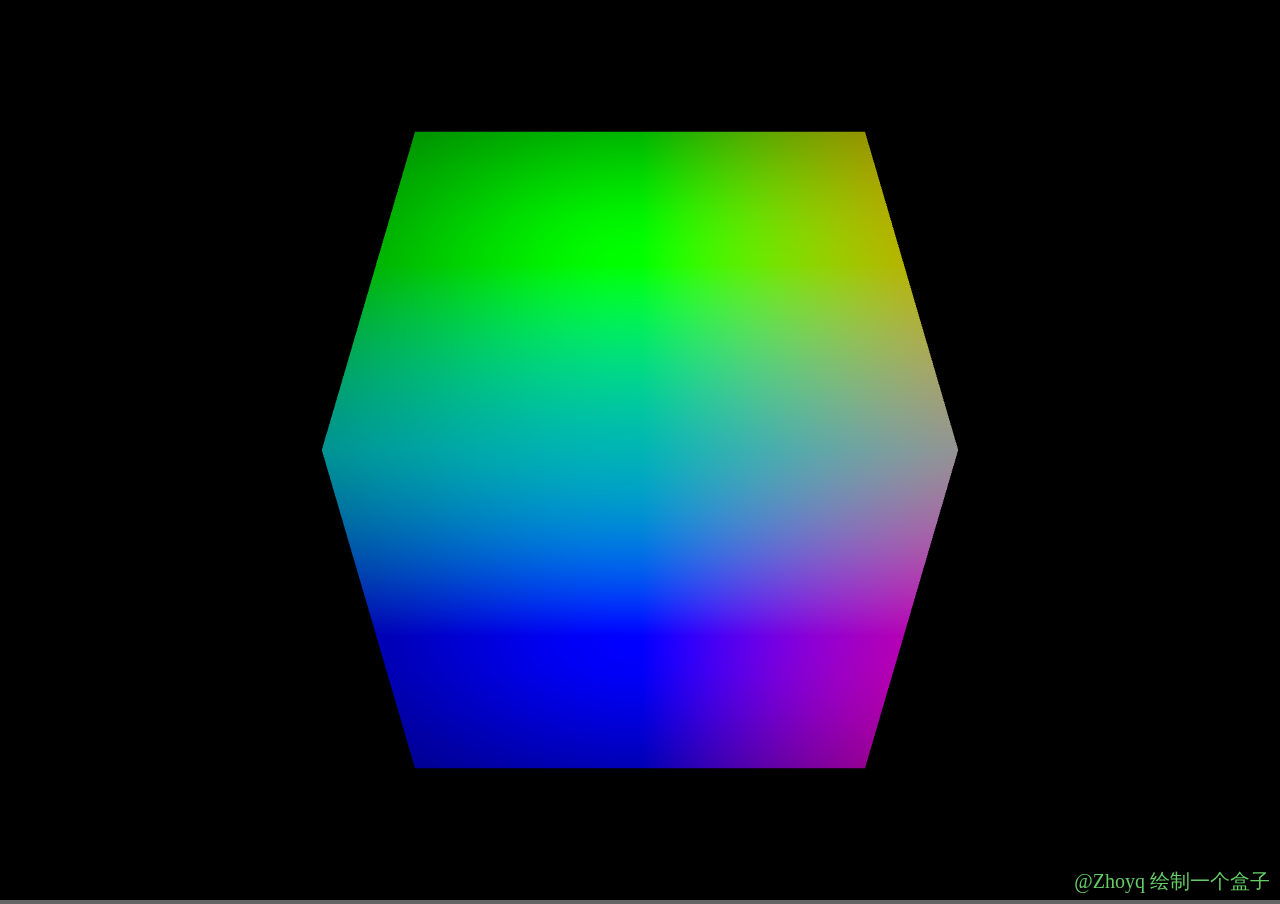
<file: box.html>
<!DOCTYPE html>
<html lang="en">
<head>
    <meta charset="utf-8" />
    <meta http-equiv="X-UA-Compatible" content="IE=edge">
    <meta name="author" content="Zhoyq">
    <meta name="description" content="绘制一个盒子">
    <meta name="keywords" content="WebGL, 绘制一个盒子">
    <meta name="viewport" content="width=device-width, initial-scale=1.0">

    <title>绘制一个盒子</title>

    <link href="css/main.css" rel="stylesheet" >
</head>
<body>

    <!-- 加载遮罩 -->
    <div id="mask" class="mask">
        <div class="loading-title">加载中...</div>
        <div class="loading"></div>
    </div>

    <!-- 版权信息 -->
    <div class="copyright">@Zhoyq 绘制一个盒子</div>

    <!-- 画布 -->
    <canvas id="main-canvas" class="main-canvas">No Canvas!</canvas>

    <!-- 脚本 -->
    <script src="js/gl-matrix-min.js"></script>
    <script src="js/webgl-utils.js"></script>
    <script src="js/mouse-utils.js"></script>
    <script src="js/Camera.js"></script>
    <script src="box.js"></script>
</body>
</html>
</file>
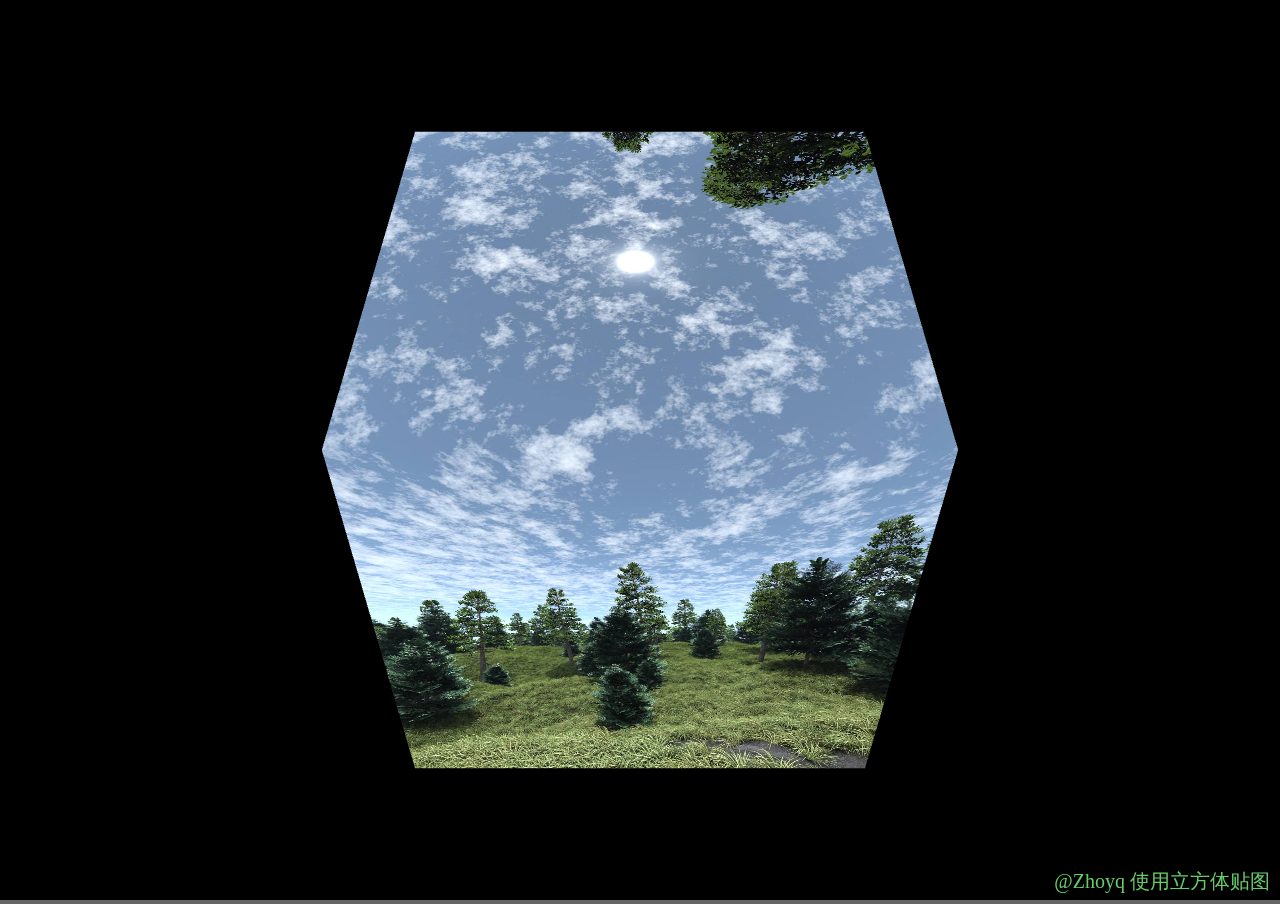
<file: cube1.html>
<!DOCTYPE html>
<html lang="en">
<head>
    <meta charset="utf-8" />
    <meta http-equiv="X-UA-Compatible" content="IE=edge">
    <meta name="author" content="Zhoyq">
    <meta name="description" content="使用立方体贴图">
    <meta name="keywords" content="WebGL, 立方体贴图">
    <meta name="viewport" content="width=device-width, initial-scale=1.0">

    <title>使用立方体贴图</title>

    <link href="css/main.css" rel="stylesheet" >
</head>
<body>

    <!-- 加载遮罩 -->
    <div id="mask" class="mask">
        <div class="loading-title">加载中...</div>
        <div class="loading"></div>
    </div>

    <!-- 版权信息 -->
    <div class="copyright">@Zhoyq 使用立方体贴图</div>

    <!-- 画布 -->
    <canvas id="main-canvas" class="main-canvas">No Canvas!</canvas>

    <!-- 脚本 -->
    <script src="js/gl-matrix-min.js"></script>
    <script src="js/webgl-utils.js"></script>
    <script src="js/mouse-utils.js"></script>
    <script src="js/Camera.js"></script>
    <script src="cube1.js"></script>
</body>
</html>
</file>
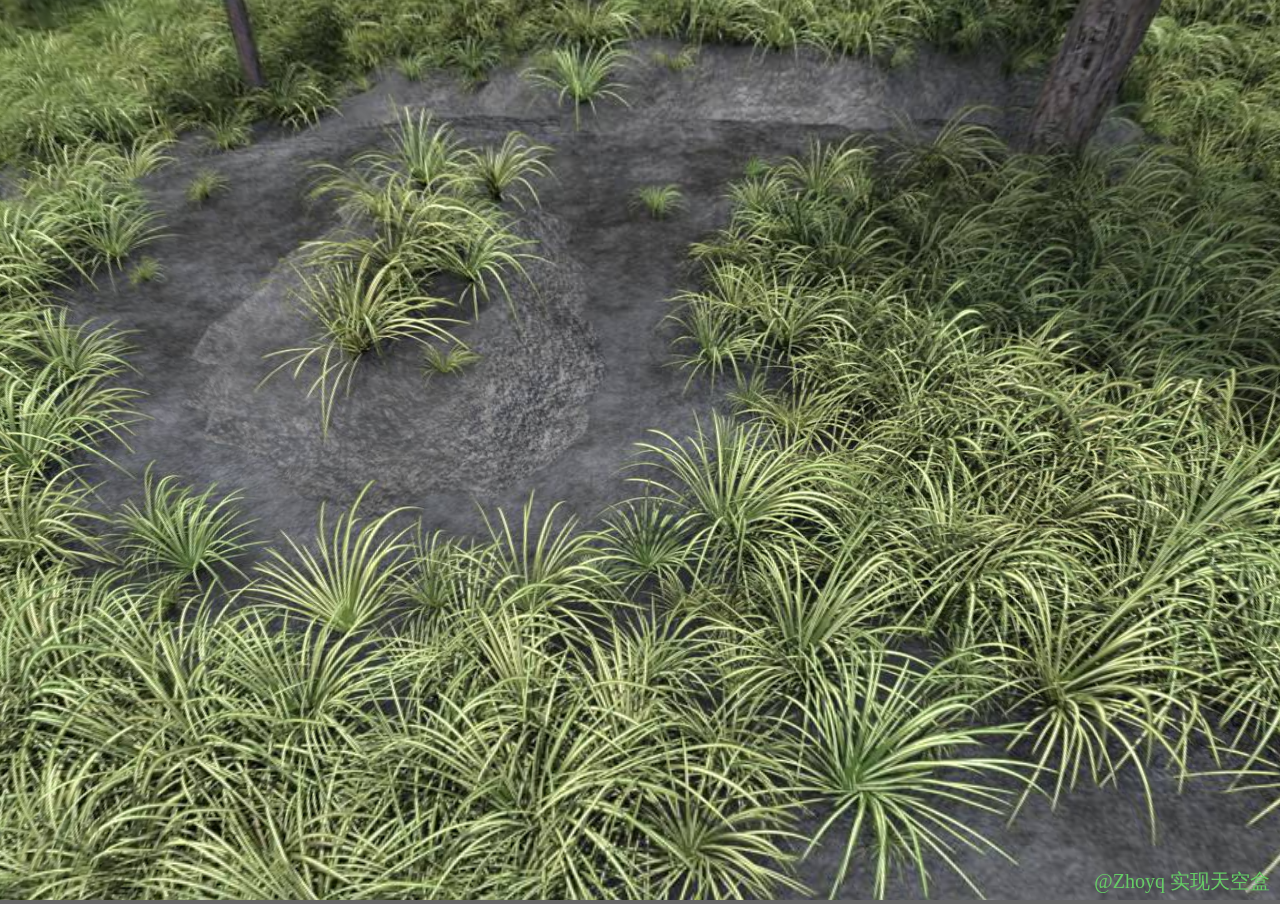
<file: cube2.html>
<!DOCTYPE html>
<html lang="en">
<head>
    <meta charset="utf-8" />
    <meta http-equiv="X-UA-Compatible" content="IE=edge">
    <meta name="author" content="Zhoyq">
    <meta name="description" content="实现天空盒">
    <meta name="keywords" content="WebGL, 天空盒">
    <meta name="viewport" content="width=device-width, initial-scale=1.0">

    <title>实现天空盒</title>

    <link href="css/main.css" rel="stylesheet" >
</head>
<body>

    <!-- 加载遮罩 -->
    <div id="mask" class="mask">
        <div class="loading-title">加载中...</div>
        <div class="loading"></div>
    </div>

    <!-- 版权信息 -->
    <div class="copyright">@Zhoyq 实现天空盒</div>

    <!-- 画布 -->
    <canvas id="main-canvas" class="main-canvas">No Canvas!</canvas>

    <!-- 脚本 -->
    <script src="js/gl-matrix-min.js"></script>
    <script src="js/webgl-utils.js"></script>
    <script src="js/mouse-utils.js"></script>
    <script src="js/Camera.js"></script>
    <script src="cube2.js"></script>
</body>
</html>
</file>
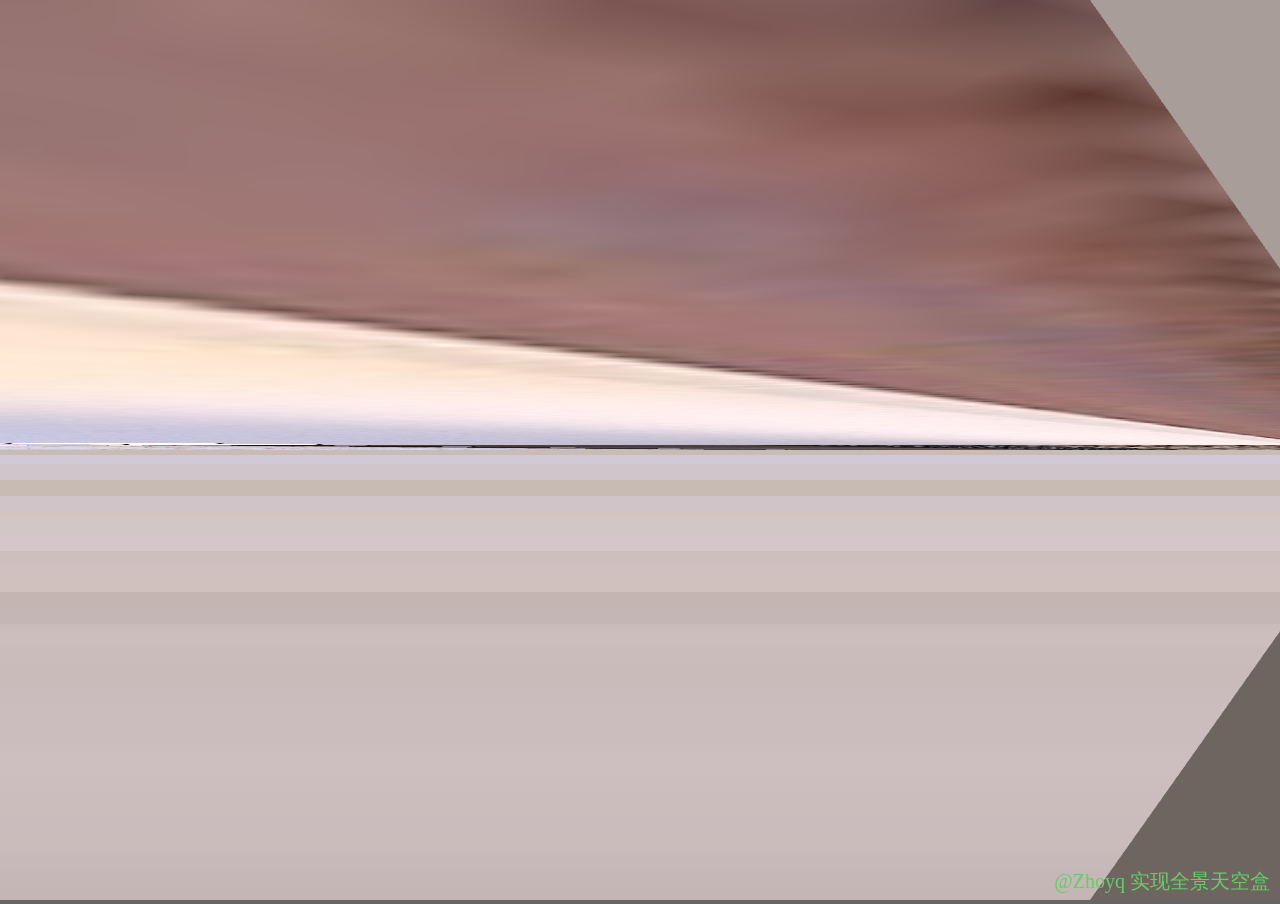
<file: panoramic.html>
<!DOCTYPE html>
<html lang="en">
<head>
    <meta charset="utf-8" />
    <meta http-equiv="X-UA-Compatible" content="IE=edge">
    <meta name="author" content="Zhoyq">
    <meta name="description" content="实现全景天空盒">
    <meta name="keywords" content="WebGL, 全景天空盒">
    <meta name="viewport" content="width=device-width, initial-scale=1.0">

    <title>实现全景天空盒</title>

    <link href="css/main.css" rel="stylesheet" >
</head>
<body>

    <!-- 加载遮罩 -->
    <div id="mask" class="mask">
        <div class="loading-title">加载中...</div>
        <div class="loading"></div>
    </div>

    <!-- 版权信息 -->
    <div class="copyright">@Zhoyq 实现全景天空盒</div>

    <!-- 画布 -->
    <canvas id="main-canvas" class="main-canvas">No Canvas!</canvas>

    <!-- 脚本 -->
    <script src="js/gl-matrix-min.js"></script>
    <script src="js/webgl-utils.js"></script>
    <script src="js/mouse-utils.js"></script>
    <script src="js/Camera.js"></script>
    <script src="panoramic.js"></script>
</body>
</html>
</file>
<file: css/main.css>
html, body {
  margin: 0;
  padding: 0;
  width: 100%;
  height: 100%;
  overflow: hidden;
  background: #666666;
}

.main-canvas {
  width: 100%;
  margin: 0px;
  height: 100%;
  background: #666666;
}

.loading {
  position: absolute;
  top: 0;
  left: 0;
  bottom: 0;
  right: 0;
  margin: auto;
  border: 4px solid #66cc66;
  pointer-events: none;
  border-top: 4px solid #cc6666;
  border-radius: 50%;
  width: 50px;
  height: 50px;
  animation: spin 2s ease-in-out infinite;
}

@keyframes spin {
  0% { transform: rotate(0deg); }
  100% { transform: rotate(360deg); }
}

.mask {
  pointer-events: none;
  position: fixed;
  top:0px;
  bottom: 0px;
  right: 0px;
  left: 0px;
  background-color: #666666;
  opacity: 1.0;
}

.mask-none {
  pointer-events: none;
  position: fixed;
  top:0px;
  bottom: 0px;
  right: 0px;
  left: 0px;
  background-color: #666666;
  opacity: 0.0;
  animation: fadeOut 2s linear 1;
}

@keyframes fadeOut {
  0% {  opacity: 1.0; }
  100% {  opacity: 0.0; }
}

.loading-title {
  font-size: 30px;
  position: absolute;
  top: 0;
  left: 0;
  bottom: 0;
  right: 0;
  pointer-events: none;
  width: 200px;
  height: 150px;
  margin: auto;
  color: #66cc66;
  text-align: center;
}

.copyright {
  pointer-events: none;
  font-size: 20px;
  position: absolute;
  bottom: 0;
  right: 0;
  pointer-events: none;
  margin-right: 10px;
  margin-bottom: 5px;
  color: #66cc66;
  text-align: right;
}
</file>
